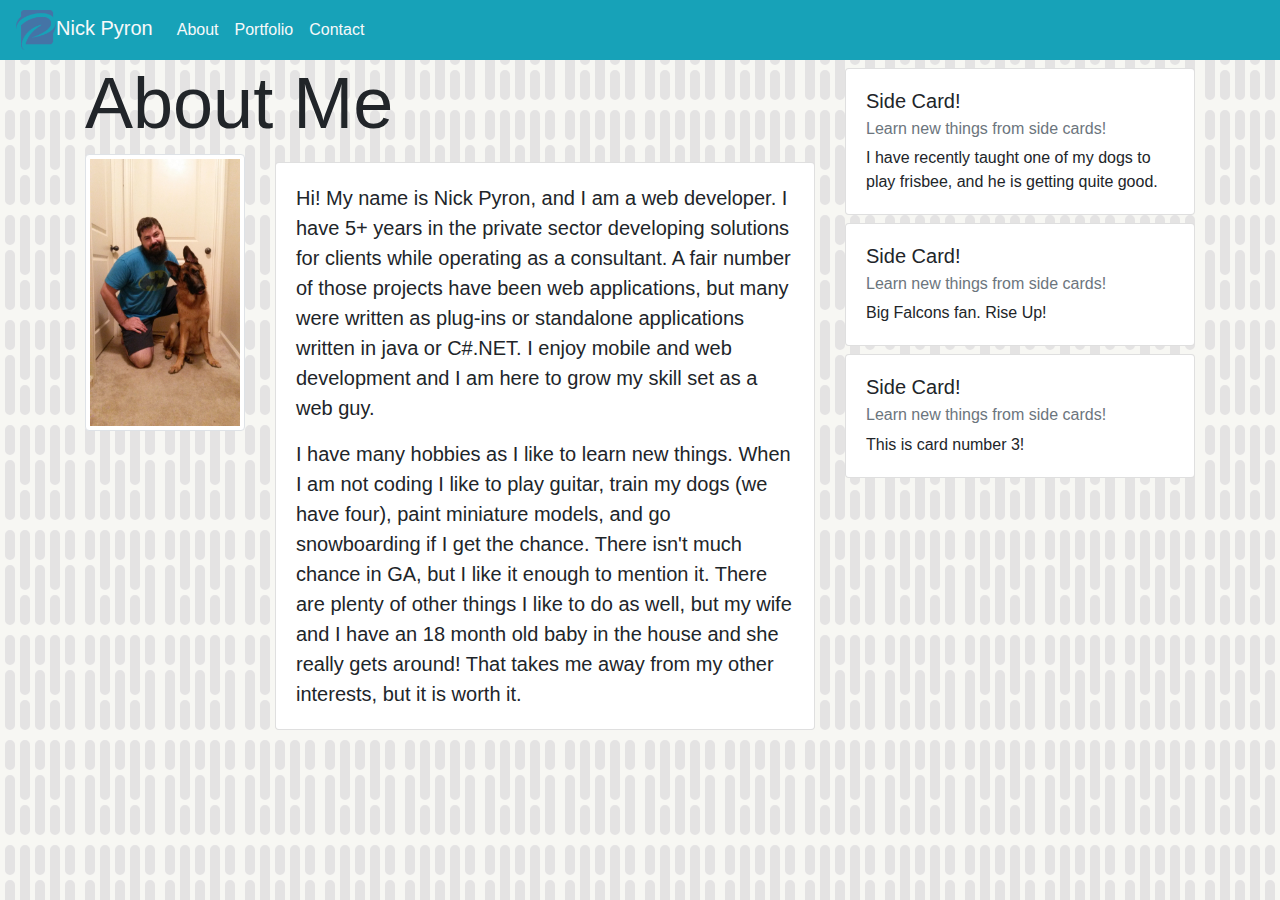
<file: index.html>
<!DOCTYPE html>
<html lang="en-us">

<head>

  <meta charset="UTF-8">
  <meta name="viewport" content="width=device-width, initial-scale=1, shrink-to-fit=no">

  <title>Bootstrap Portfolio</title>

  <!-- Bootstrap CDN -->
  <link rel="stylesheet" href="https://maxcdn.bootstrapcdn.com/bootstrap/4.0.0/css/bootstrap.min.css">
  <link rel="stylesheet" href="back.css">

</head>

<body>
  <!-- Start Nav -->
  <nav class="navbar navbar-expand-lg navbar-info bg-info">
    
    <img src="images/p-logo.png" width="40" height="40" class="d-inline-block align-top" alt="">
    <span class="navbar-brand mb-1 h1 text-light lead">Nick Pyron</span>
    <button class="navbar-toggler" type="button" data-toggle="collapse" data-target="#navbarSupportedContent"
      aria-controls="navbarSupportedContent" aria-expanded="false" aria-label="Toggle navigation">
      <span class="navbar-toggler-icon"></span>
    </button>
    <div class="collapse navbar-collapse" id="navbarSupportedContent">
      <ul class="nav navbar-nav navbar-right">
        <li class="nav-item">
          <a class="nav-link text-light" href="index.html">About</a>
        </li>
        <li class="nav-item">
          <a class="nav-link text-light" href="portfolio.html">Portfolio</a>
        </li>
        <li class="nav-item">
          <a class="nav-link text-light" href="contact.html">Contact</a>
        </li>
      </ul>
    </div>
  </nav>
  <!-- End Nav -->
  <div class="container">
    <div class="row">
      <div class="col-md-8">
        <div class="page-header">
          <h1 class="display-3">About Me</h1>
        </div>
        <div class="row">
          <div class="col-md-3">
            <img src="images/me_and_bogey.jpg" alt="Placeholder" class="img-thumbnail">
          </div>
          <div class="col-md-9">
            <div class="card mt-2">
              <div class="card-body">
                  <p class="lead card-text">
                      Hi! My name is Nick Pyron, and I am a web developer. I have 5+ years in the private sector developing solutions for clients while operating as a consultant. A fair number of those projects have been web applications, but many were written as plug-ins or standalone applications written in java or C#.NET. I enjoy mobile and web development and I am here to grow my skill set as a web guy.
                  </p>
                  <p class="lead card-text">
                      I have many hobbies as I like to learn new things. When I am not coding I like to play guitar, train my dogs (we have four), paint miniature models, and go snowboarding if I get the chance. There isn't much chance in GA, but I like it enough to mention it. There are plenty of other things I like to do as well, but my wife and I have an 18 month old baby in the house and she really gets around! That takes me away from my other interests, but it is worth it.
                  </p>
              </div>            
          </div>
        </div>
      </div>
      </div>
      <!--Create Card taking up 4 Columns-->
      <div class="col-md-4">
        <div class="card mt-2">
          <div class="card-body">
            <h5 class="card-title">Side Card!</h5>
            <h6 class="card-subtitle mb-2 text-muted">Learn new things from side cards!</h6>
            <p class="card-text">I have recently taught one of my dogs to play frisbee, and he is getting quite good.</p>
          </div>
        </div>
        <div class="card mt-2">
                <div class="card-body">
                    <h5 class="card-title">Side Card!</h5>
                    <h6 class="card-subtitle mb-2 text-muted">Learn new things from side cards!</h6>
                    <p class="card-text">Big Falcons fan.  Rise Up!</p>
                </div>
      </div>
      <div class="card mt-2">
            <div class="card-body">
                <h5 class="card-title">Side Card!</h5>
                <h6 class="card-subtitle mb-2 text-muted">Learn new things from side cards!</h6>
                <p class="card-text">This is card number 3!</p>
            </div>
    </div>
  </div>

    <!-- jQuery CDN -->
    <script src="https://ajax.googleapis.com/ajax/libs/jquery/1.11.3/jquery.min.js"></script>

    <script src="https://cdnjs.cloudflare.com/ajax/libs/popper.js/1.14.3/umd/popper.min.js"></script>

    <!-- Bootstrap JavaScript CDN -->
    <script src="https://maxcdn.bootstrapcdn.com/bootstrap/4.0.0/js/bootstrap.min.js"></script>

    <!-- Optional JavaScript -->
    <!-- jQuery first, then Popper.js, then Bootstrap JS -->
    <script src="https://code.jquery.com/jquery-3.3.1.slim.min.js" integrity="sha384-q8i/X+965DzO0rT7abK41JStQIAqVgRVzpbzo5smXKp4YfRvH+8abtTE1Pi6jizo" crossorigin="anonymous"></script>
    <script src="https://cdnjs.cloudflare.com/ajax/libs/popper.js/1.14.7/umd/popper.min.js" integrity="sha384-UO2eT0CpHqdSJQ6hJty5KVphtPhzWj9WO1clHTMGa3JDZwrnQq4sF86dIHNDz0W1" crossorigin="anonymous"></script>
    <script src="https://stackpath.bootstrapcdn.com/bootstrap/4.3.1/js/bootstrap.min.js" integrity="sha384-JjSmVgyd0p3pXB1rRibZUAYoIIy6OrQ6VrjIEaFf/nJGzIxFDsf4x0xIM+B07jRM" crossorigin="anonymous"></script>

</body>

</html>
</file>
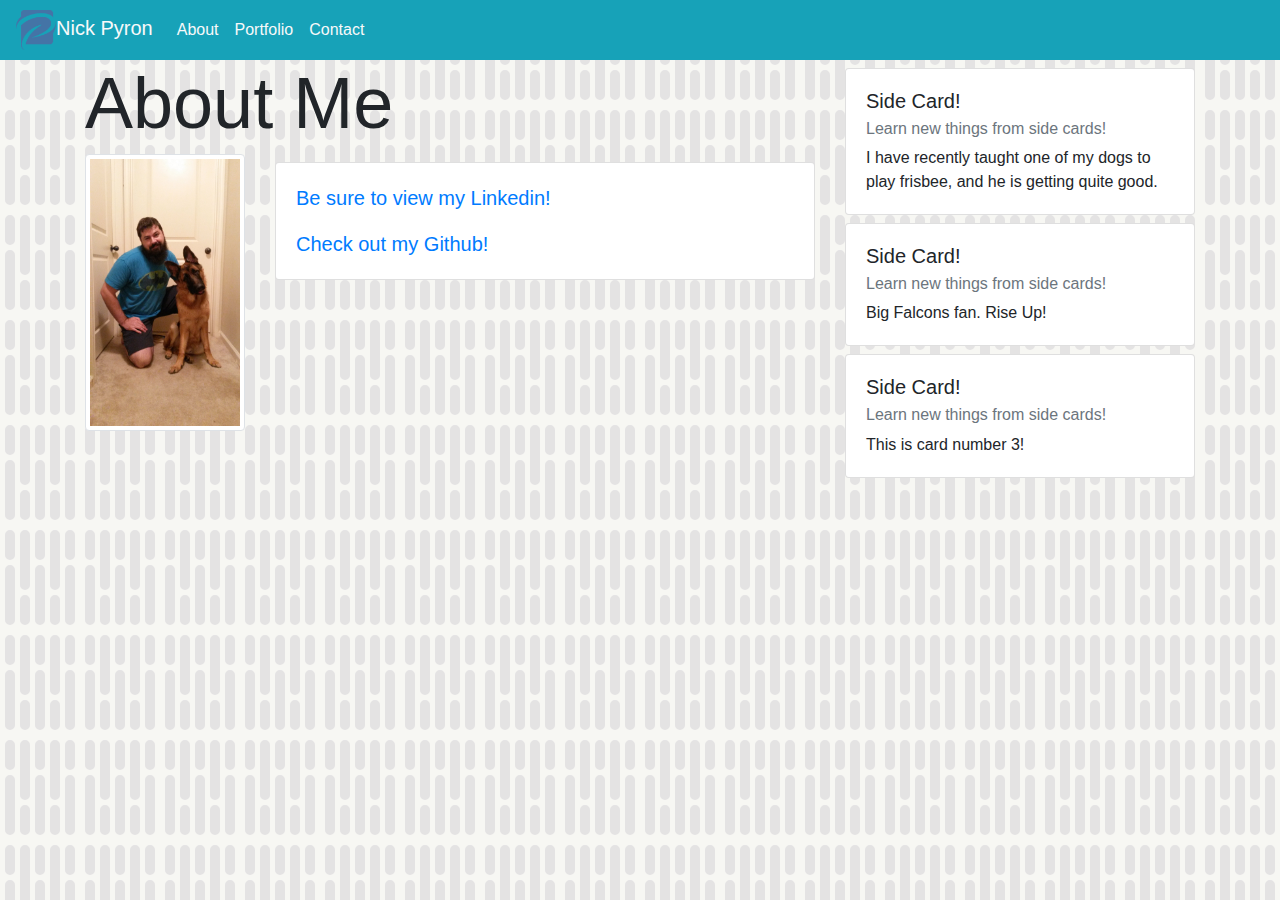
<file: contact.html>
<!DOCTYPE html>
<html lang="en-us">

<head>

  <meta charset="UTF-8">
  <meta name="viewport" content="width=device-width, initial-scale=1, shrink-to-fit=no">

  <title>portfolio</title>

  <!-- Bootstrap CDN -->
  <link rel="stylesheet" href="https://maxcdn.bootstrapcdn.com/bootstrap/4.0.0/css/bootstrap.min.css">
  <link rel="stylesheet" href="back.css">

</head>

<body>
  <!-- Start Nav -->
  <nav class="navbar navbar-expand-lg navbar-info bg-info">
    
    <img src="images/p-logo.png" width="40" height="40" class="d-inline-block align-top" alt="">
    <span class="navbar-brand mb-1 h1 text-light lead">Nick Pyron</span>
    <button class="navbar-toggler" type="button" data-toggle="collapse" data-target="#navbarSupportedContent"
      aria-controls="navbarSupportedContent" aria-expanded="false" aria-label="Toggle navigation">
      <span class="navbar-toggler-icon"></span>
    </button>
    <div class="collapse navbar-collapse" id="navbarSupportedContent">
      <ul class="nav navbar-nav navbar-right">
        <li class="nav-item">
          <a class="nav-link text-light" href="index.html">About</a>
        </li>
        <li class="nav-item">
          <a class="nav-link text-light" href="portfolio.html">Portfolio</a>
        </li>
        <li class="nav-item">
          <a class="nav-link text-light" href="contact.html">Contact</a>
        </li>
      </ul>
    </div>
  </nav>
  <!-- End Nav -->
  <div class="container">
    <div class="row">
      <div class="col-md-8">
        <div class="page-header">
          <h1 class="display-3">About Me</h1>
        </div>
        <div class="row">
          <div class="col-md-3">
            <img src="images/me_and_bogey.jpg" alt="Placeholder" class="img-thumbnail">
          </div>
          <div class="col-md-9">
              <div class="card mt-2">
                  <div class="card-body">
                      <p class="lead card-text">
                        <a href="https://www.linkedin.com/in/nicholas-pyron-8441136a/" target="_blank">Be sure to view my Linkedin!</a>
                      </p>
                      <p class="lead card-text">
                        <a href="https://github.com/pyronasaur" target="_blank">Check out my Github!</a>
                      </p>
                  </div>            
              </div>
          </div>
        </div>
      </div>
      <!--Create Card taking up 4 Columns-->
      <div class="col-md-4">
        <div class="card mt-2">
          <div class="card-body">
            <h5 class="card-title">Side Card!</h5>
            <h6 class="card-subtitle mb-2 text-muted">Learn new things from side cards!</h6>
            <p class="card-text">I have recently taught one of my dogs to play frisbee, and he is getting quite good.</p>
          </div>
        </div>
        <div class="card mt-2">
                <div class="card-body">
                    <h5 class="card-title">Side Card!</h5>
                    <h6 class="card-subtitle mb-2 text-muted">Learn new things from side cards!</h6>
                    <p class="card-text">Big Falcons fan.  Rise Up!</p>
                </div>
      </div>
      <div class="card mt-2">
            <div class="card-body">
                <h5 class="card-title">Side Card!</h5>
                <h6 class="card-subtitle mb-2 text-muted">Learn new things from side cards!</h6>
                <p class="card-text">This is card number 3!</p>
            </div>
    </div>
  </div>

    <!-- jQuery CDN -->
    <script src="https://ajax.googleapis.com/ajax/libs/jquery/1.11.3/jquery.min.js"></script>

    <script src="https://cdnjs.cloudflare.com/ajax/libs/popper.js/1.14.3/umd/popper.min.js"></script>

    <!-- Bootstrap JavaScript CDN -->
    <script src="https://maxcdn.bootstrapcdn.com/bootstrap/4.0.0/js/bootstrap.min.js"></script>

    <!-- Optional JavaScript -->
    <!-- jQuery first, then Popper.js, then Bootstrap JS -->
    <script src="https://code.jquery.com/jquery-3.3.1.slim.min.js" integrity="sha384-q8i/X+965DzO0rT7abK41JStQIAqVgRVzpbzo5smXKp4YfRvH+8abtTE1Pi6jizo" crossorigin="anonymous"></script>
    <script src="https://cdnjs.cloudflare.com/ajax/libs/popper.js/1.14.7/umd/popper.min.js" integrity="sha384-UO2eT0CpHqdSJQ6hJty5KVphtPhzWj9WO1clHTMGa3JDZwrnQq4sF86dIHNDz0W1" crossorigin="anonymous"></script>
    <script src="https://stackpath.bootstrapcdn.com/bootstrap/4.3.1/js/bootstrap.min.js" integrity="sha384-JjSmVgyd0p3pXB1rRibZUAYoIIy6OrQ6VrjIEaFf/nJGzIxFDsf4x0xIM+B07jRM" crossorigin="anonymous"></script>

</body>

</html>
</file>
<file: back.css>
body {
    background-color: #f7f7f3;
    background-image: url("data:image/svg+xml,%3Csvg xmlns='http://www.w3.org/2000/svg' width='80' height='105' viewBox='0 0 80 105'%3E%3Cg fill-rule='evenodd'%3E%3Cg id='death-star' fill='%2390879d' fill-opacity='0.19'%3E%3Cpath d='M20 10a5 5 0 0 1 10 0v50a5 5 0 0 1-10 0V10zm15 35a5 5 0 0 1 10 0v50a5 5 0 0 1-10 0V45zM20 75a5 5 0 0 1 10 0v20a5 5 0 0 1-10 0V75zm30-65a5 5 0 0 1 10 0v50a5 5 0 0 1-10 0V10zm0 65a5 5 0 0 1 10 0v20a5 5 0 0 1-10 0V75zM35 10a5 5 0 0 1 10 0v20a5 5 0 0 1-10 0V10zM5 45a5 5 0 0 1 10 0v50a5 5 0 0 1-10 0V45zm0-35a5 5 0 0 1 10 0v20a5 5 0 0 1-10 0V10zm60 35a5 5 0 0 1 10 0v50a5 5 0 0 1-10 0V45zm0-35a5 5 0 0 1 10 0v20a5 5 0 0 1-10 0V10z' /%3E%3C/g%3E%3C/g%3E%3C/svg%3E");
}
</file>
